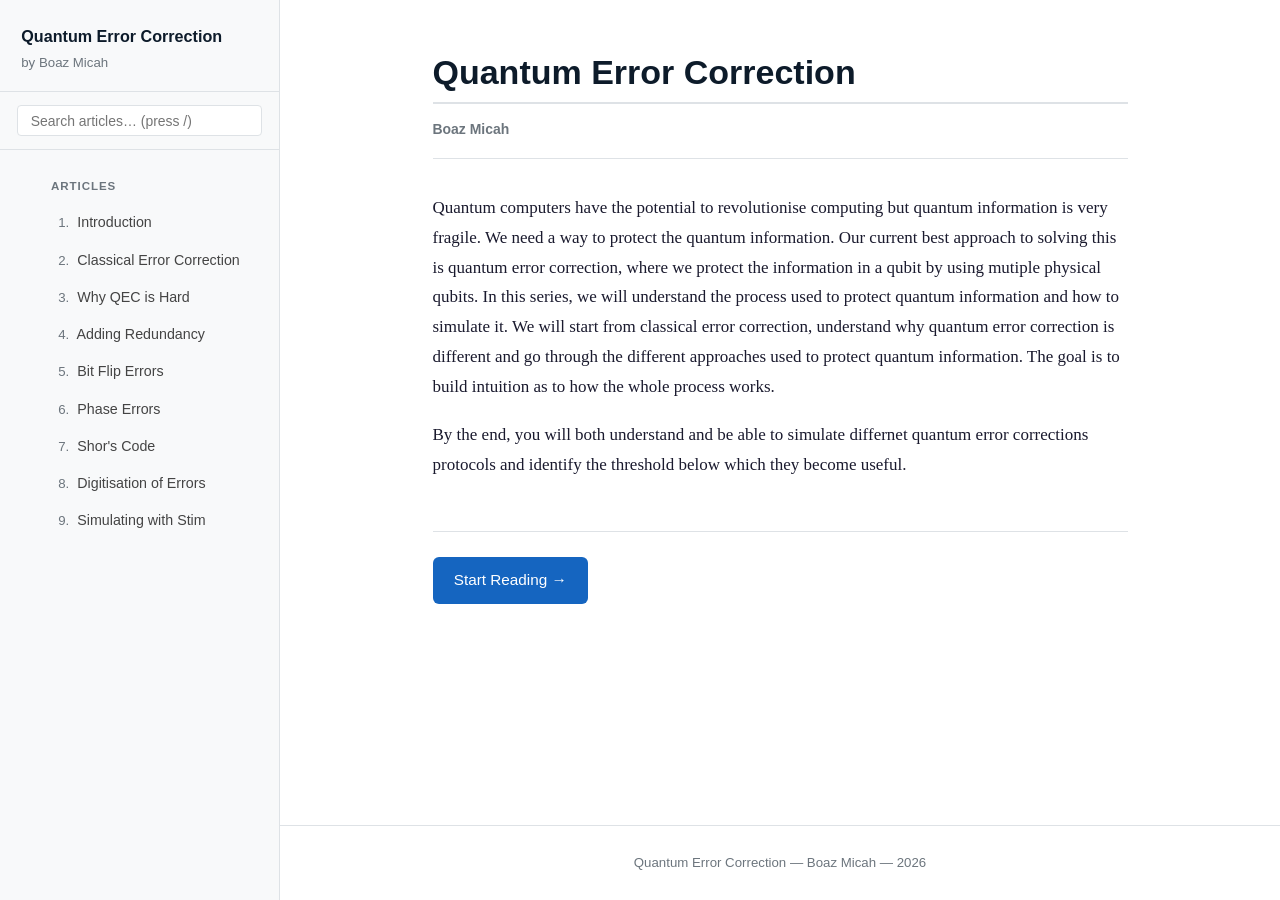
<file: index.html>
<!DOCTYPE html>
<html lang="en">
<head>
  <meta charset="UTF-8">
  <meta name="viewport" content="width=device-width, initial-scale=1.0">
  <title>Quantum Error Correction — Boaz Micah</title>
  <link rel="stylesheet" href="css/style.css">
  <link rel="icon" type="image/png" href="favicon.png">
</head>
<body>

<div id="sidebar-overlay"></div>

<nav id="sidebar">
  <div id="sidebar-header">
    <a class="book-title" href="index.html">Quantum Error Correction</a>
    <div class="book-author">by Boaz Micah</div>
  </div>
  <div id="sidebar-search">
    <input id="sidebar-search-input" type="search" placeholder="Search articles… (press /)" aria-label="Search">
  </div>
  <div id="sidebar-nav">
    <ul>
      <li class="section-label">Articles</li>
      <li class="nav-item"><a href="articles/01-introduction.html"><span class="chapter-num">1.</span> Introduction</a></li>
      <li class="nav-item"><a href="articles/02-classical-error-correction.html"><span class="chapter-num">2.</span> Classical Error Correction</a></li>
      <li class="nav-item"><a href="articles/03-why-qec-is-hard.html"><span class="chapter-num">3.</span> Why QEC is Hard</a></li>
      <li class="nav-item"><a href="articles/04-adding-redundancy.html"><span class="chapter-num">4.</span> Adding Redundancy</a></li>
      <li class="nav-item"><a href="articles/05-bit-flip-errors.html"><span class="chapter-num">5.</span> Bit Flip Errors</a></li>
      <li class="nav-item"><a href="articles/06-phase-errors.html"><span class="chapter-num">6.</span> Phase Errors</a></li>
      <li class="nav-item"><a href="articles/07-shors-code.html"><span class="chapter-num">7.</span> Shor's Code</a></li>
      <li class="nav-item"><a href="articles/08-digitisation.html"><span class="chapter-num">8.</span> Digitisation of Errors</a></li>
      <li class="nav-item"><a href="articles/09-simulating-shors-code.html"><span class="chapter-num">9.</span> Simulating with Stim</a></li>
    </ul>
  </div>
</nav>

<div id="main-wrapper">
  <div id="topbar">
    <button id="menu-toggle" aria-label="Toggle menu">&#9776;</button>
    <span id="topbar-title">Quantum Error Correction</span>
  </div>

  <main id="content">
    <h1>Quantum Error Correction</h1>

    <div class="article-meta">
      <strong>Boaz Micah</strong>
    </div>

    <p>
      Quantum computers have the potential to revolutionise computing but quantum
      information is very fragile. We need a way to protect the quantum information. Our current best approach to solving this is quantum error correction, where we protect the information in a qubit by using mutiple physical qubits. 
      In this series, we will understand the process used to protect quantum information and how to simulate it.
      We will start from classical error correction, understand why quantum error correction is different and go through the different approaches used to protect quantum information. 
      The goal is to build intuition as to how the whole process works. 
    </p>

    <p>
      By the end, you will both understand and be able to simulate differnet quantum error corrections protocols and identify the threshold below which they become useful. 
    </p>

    <div style="margin-top: 3rem; padding-top: 1.5rem; border-top: 1px solid var(--color-border);">
      <a href="articles/01-introduction.html" style="font-family: var(--font-ui); font-size: 0.9rem; background: var(--color-accent); color: #fff; padding: 0.6rem 1.25rem; border-radius: 6px; text-decoration: none; display: inline-block;">
        Start Reading &rarr;
      </a>
    </div>
  </main>

  <footer id="footer">
    Quantum Error Correction &mdash; Boaz Micah &mdash; 2026
  </footer>
</div>

<script src="js/main.js"></script>
</body>
</html>
</file>
<file: css/style.css>
/* =====================================================
   QEC Book — Styles
   ===================================================== */

:root {
  --sidebar-width: 280px;
  --sidebar-bg: #f8f9fa;
  --sidebar-border: #dee2e6;
  --content-max: 780px;
  --font-body: 'Georgia', 'Times New Roman', serif;
  --font-ui: -apple-system, BlinkMacSystemFont, 'Segoe UI', Roboto, sans-serif;
  --color-text: #1a1a2e;
  --color-muted: #6c757d;
  --color-accent: #1565c0;
  --color-accent-light: #e8f0fe;
  --color-heading: #0d1b2a;
  --color-border: #dee2e6;
  --color-bg: #ffffff;
  --color-code-bg: #f6f8fa;
  --color-sidebar-active: #1565c0;
  --shadow-sm: 0 1px 3px rgba(0,0,0,0.08);
}

* { box-sizing: border-box; margin: 0; padding: 0; }

html { font-size: 17px; scroll-behavior: smooth; }

body {
  font-family: var(--font-body);
  color: var(--color-text);
  background: var(--color-bg);
  line-height: 1.75;
  display: flex;
  min-height: 100vh;
}

/* ---- Sidebar ---- */
#sidebar {
  position: fixed;
  top: 0; left: 0; bottom: 0;
  width: var(--sidebar-width);
  background: var(--sidebar-bg);
  border-right: 1px solid var(--sidebar-border);
  overflow-y: auto;
  z-index: 100;
  display: flex;
  flex-direction: column;
  transition: transform 0.25s ease;
}

#sidebar-header {
  padding: 1.5rem 1.25rem 1rem;
  border-bottom: 1px solid var(--sidebar-border);
}

#sidebar-header .book-title {
  font-family: var(--font-ui);
  font-size: 0.95rem;
  font-weight: 700;
  color: var(--color-heading);
  line-height: 1.3;
  text-decoration: none;
  display: block;
}

#sidebar-header .book-author {
  font-family: var(--font-ui);
  font-size: 0.78rem;
  color: var(--color-muted);
  margin-top: 0.25rem;
}

#sidebar-search {
  padding: 0.75rem 1rem;
  border-bottom: 1px solid var(--sidebar-border);
}

#sidebar-search input {
  width: 100%;
  padding: 0.4rem 0.75rem;
  border: 1px solid var(--color-border);
  border-radius: 4px;
  font-family: var(--font-ui);
  font-size: 0.82rem;
  background: #fff;
  color: var(--color-text);
  outline: none;
  transition: border-color 0.15s;
}

#sidebar-search input:focus { border-color: var(--color-accent); }

#sidebar-nav {
  padding: 0.5rem 0 1.5rem;
  flex: 1;
}

#sidebar-nav ul {
  list-style: none;
}

#sidebar-nav .section-label {
  font-family: var(--font-ui);
  font-size: 0.68rem;
  font-weight: 700;
  letter-spacing: 0.08em;
  text-transform: uppercase;
  color: var(--color-muted);
  padding: 1rem 1.25rem 0.35rem;
}

#sidebar-nav a {
  display: block;
  font-family: var(--font-ui);
  font-size: 0.84rem;
  color: #444;
  text-decoration: none;
  padding: 0.38rem 1.25rem 0.38rem 1.5rem;
  border-left: 3px solid transparent;
  transition: background 0.12s, color 0.12s;
  line-height: 1.35;
}

#sidebar-nav a:hover {
  background: #eef2f7;
  color: var(--color-accent);
}

#sidebar-nav a.active {
  border-left-color: var(--color-accent);
  color: var(--color-accent);
  background: var(--color-accent-light);
  font-weight: 600;
}

#sidebar-nav .chapter-num {
  color: var(--color-muted);
  margin-right: 0.3em;
  font-size: 0.78rem;
}

/* ---- Main content area ---- */
#main-wrapper {
  margin-left: var(--sidebar-width);
  flex: 1;
  min-width: 0;
  display: flex;
  flex-direction: column;
}

#topbar {
  display: none;
  align-items: center;
  padding: 0.75rem 1.25rem;
  border-bottom: 1px solid var(--color-border);
  background: var(--color-bg);
  position: sticky;
  top: 0;
  z-index: 50;
  gap: 0.75rem;
}

#menu-toggle {
  background: none;
  border: none;
  cursor: pointer;
  padding: 0.3rem;
  color: var(--color-text);
  font-size: 1.2rem;
  line-height: 1;
}

#topbar-title {
  font-family: var(--font-ui);
  font-size: 0.9rem;
  font-weight: 600;
  color: var(--color-heading);
  white-space: nowrap;
  overflow: hidden;
  text-overflow: ellipsis;
}

#content {
  max-width: var(--content-max);
  margin: 0 auto;
  padding: 3rem 2.5rem 5rem;
  width: 100%;
}

/* ---- Typography ---- */
h1, h2, h3, h4 {
  font-family: var(--font-ui);
  color: var(--color-heading);
  line-height: 1.25;
  margin-top: 2rem;
  margin-bottom: 0.75rem;
}

h1 { font-size: 2rem; margin-top: 0; border-bottom: 2px solid var(--color-border); padding-bottom: 0.5rem; }
h2 { font-size: 1.4rem; }
h3 { font-size: 1.15rem; }
h4 { font-size: 1rem; }

p { margin-bottom: 1.1rem; }

a { color: var(--color-accent); text-decoration: none; }
a:hover { text-decoration: underline; }

ul, ol { padding-left: 1.75rem; margin-bottom: 1.1rem; }
li { margin-bottom: 0.3rem; }

code, pre {
  font-family: 'SFMono-Regular', 'Consolas', 'Liberation Mono', monospace;
  font-size: 0.875em;
}

pre {
  background: var(--color-code-bg);
  border: 1px solid var(--color-border);
  border-radius: 6px;
  padding: 1rem 1.25rem;
  overflow-x: auto;
  margin-bottom: 1.25rem;
  line-height: 1.55;
}

code {
  background: var(--color-code-bg);
  border: 1px solid #e1e4e8;
  border-radius: 3px;
  padding: 0.15em 0.4em;
}

pre code {
  background: none;
  border: none;
  padding: 0;
}

blockquote {
  border-left: 4px solid var(--color-accent);
  padding: 0.5rem 1rem;
  margin: 1rem 0 1.25rem;
  color: var(--color-muted);
  font-style: italic;
  background: var(--color-accent-light);
  border-radius: 0 4px 4px 0;
}

/* ---- Article metadata ---- */
.article-meta {
  font-family: var(--font-ui);
  font-size: 0.82rem;
  color: var(--color-muted);
  margin-bottom: 2rem;
  padding-bottom: 1rem;
  border-bottom: 1px solid var(--color-border);
  display: flex;
  gap: 1rem;
  flex-wrap: wrap;
  align-items: center;
}

.article-meta .tag {
  background: var(--color-accent-light);
  color: var(--color-accent);
  padding: 0.15rem 0.5rem;
  border-radius: 12px;
  font-size: 0.75rem;
  font-weight: 600;
}

/* ---- Navigation arrows ---- */
.chapter-nav {
  display: flex;
  justify-content: space-between;
  margin-top: 3rem;
  padding-top: 1.5rem;
  border-top: 1px solid var(--color-border);
  gap: 1rem;
}

.chapter-nav a {
  font-family: var(--font-ui);
  font-size: 0.85rem;
  color: var(--color-accent);
  text-decoration: none;
  display: flex;
  flex-direction: column;
  max-width: 45%;
  padding: 0.75rem 1rem;
  border: 1px solid var(--color-border);
  border-radius: 6px;
  transition: background 0.15s, border-color 0.15s;
  line-height: 1.4;
}

.chapter-nav a:hover {
  background: var(--color-accent-light);
  border-color: var(--color-accent);
  text-decoration: none;
}

.chapter-nav .nav-direction {
  font-size: 0.72rem;
  color: var(--color-muted);
  margin-bottom: 0.2rem;
}

.chapter-nav .nav-next { margin-left: auto; text-align: right; }

/* ---- Index / home page ---- */
.article-list { margin-top: 1.5rem; }

.article-card {
  display: block;
  text-decoration: none;
  color: inherit;
  border: 1px solid var(--color-border);
  border-radius: 8px;
  padding: 1.25rem 1.5rem;
  margin-bottom: 1rem;
  transition: box-shadow 0.15s, border-color 0.15s;
}

.article-card:hover {
  box-shadow: 0 4px 12px rgba(21,101,192,0.12);
  border-color: var(--color-accent);
  text-decoration: none;
}

.article-card .card-num {
  font-family: var(--font-ui);
  font-size: 0.72rem;
  font-weight: 700;
  letter-spacing: 0.05em;
  text-transform: uppercase;
  color: var(--color-accent);
  margin-bottom: 0.3rem;
}

.article-card h3 {
  font-size: 1.05rem;
  margin: 0 0 0.4rem;
  color: var(--color-heading);
}

.article-card p {
  font-size: 0.87rem;
  color: var(--color-muted);
  margin: 0;
  line-height: 1.5;
}

/* ---- Article images ---- */
figure {
  margin: 1.5rem 0 2rem;
}

figure .article-image {
  margin: 0;
}

figcaption {
  font-family: var(--font-ui);
  font-size: 0.78rem;
  color: var(--color-muted);
  text-align: center;
  margin-top: 0.5rem;
}

.article-image {
  width: 100%;
  max-width: 100%;
  height: auto;
  border-radius: 8px;
  margin: 1.5rem 0 2rem;
  display: block;
  box-shadow: 0 2px 12px rgba(0,0,0,0.1);
}

/* ---- Tables ---- */
table {
  width: auto;
  margin: 1.5rem auto 0.5rem;
  border-collapse: collapse;
  font-family: var(--font-ui);
  font-size: 0.88rem;
}

thead tr {
  background: var(--color-accent-light);
  border-bottom: 2px solid var(--color-accent);
}

th {
  padding: 0.55rem 1.25rem;
  text-align: center;
  font-weight: 700;
  color: var(--color-heading);
  white-space: nowrap;
}

td {
  padding: 0.45rem 1.25rem;
  text-align: center;
  border-bottom: 1px solid var(--color-border);
  color: var(--color-text);
}

tbody tr:last-child td {
  border-bottom: none;
}

tbody tr:hover {
  background: #f4f7fb;
}

.table-caption {
  font-family: var(--font-ui);
  font-size: 0.78rem;
  color: var(--color-muted);
  text-align: center;
  margin-top: 0.4rem;
  margin-bottom: 1.5rem;
}

/* ---- Math display styling ---- */
.math-block {
  margin: 1.25rem 0;
  padding: 1rem 1.5rem;
  background: var(--color-code-bg);
  border-left: 3px solid var(--color-accent);
  border-radius: 0 6px 6px 0;
  overflow-x: auto;
}

/* ---- Separator lines from original ---- */
.ellipsis-sep {
  text-align: center;
  color: var(--color-muted);
  margin: 1.5rem 0;
  font-size: 1.2rem;
  letter-spacing: 0.5em;
}

/* ---- Footer ---- */
#footer {
  font-family: var(--font-ui);
  font-size: 0.78rem;
  color: var(--color-muted);
  text-align: center;
  padding: 1.5rem;
  border-top: 1px solid var(--color-border);
  margin-top: auto;
}

/* ---- Sidebar overlay for mobile ---- */
#sidebar-overlay {
  display: none;
  position: fixed;
  inset: 0;
  background: rgba(0,0,0,0.4);
  z-index: 90;
}

/* ---- Responsive ---- */
@media (max-width: 900px) {
  #sidebar {
    transform: translateX(-100%);
  }

  #sidebar.open {
    transform: translateX(0);
    box-shadow: 2px 0 16px rgba(0,0,0,0.15);
  }

  #sidebar-overlay.open {
    display: block;
  }

  #main-wrapper {
    margin-left: 0;
  }

  #topbar {
    display: flex;
  }

  #content {
    padding: 1.5rem 1.25rem 4rem;
  }
}

@media (max-width: 540px) {
  html { font-size: 16px; }
  h1 { font-size: 1.6rem; }
  .chapter-nav { flex-direction: column; }
  .chapter-nav a { max-width: 100%; }
}

/* ---- Search highlight ---- */
.search-hidden { display: none; }

mark {
  background: #fff3cd;
  padding: 0 2px;
  border-radius: 2px;
}
</file>
